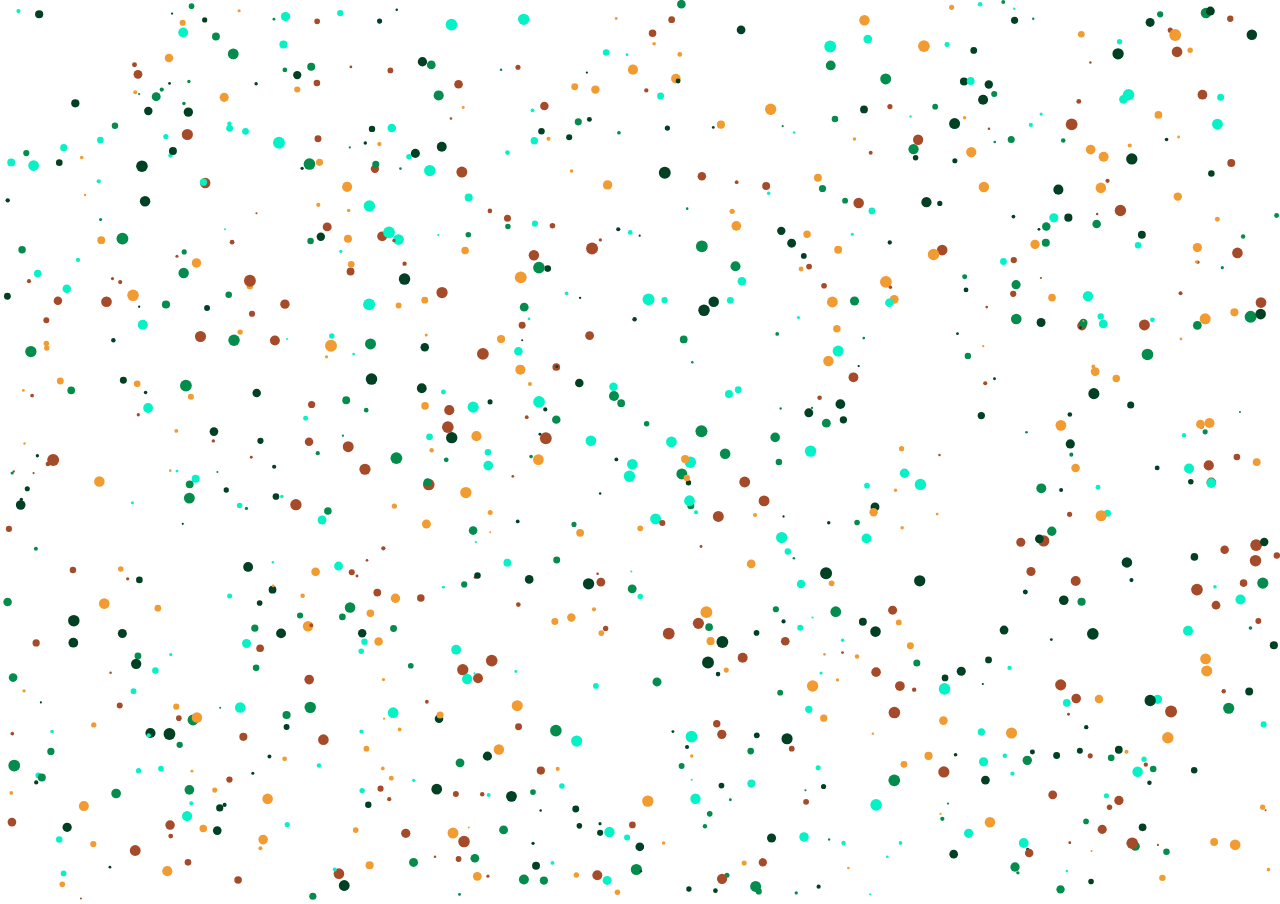
<file: index.html>
<!DOCTYPE html>
<html lang="en">
<head>
    <meta charset="UTF-8">
    <meta name="viewport" content="width=device-width, initial-scale=1.0">
    <link rel="stylesheet" href="assets/css/style.css">
    <title>Canvas Learning</title>
</head>
<body>
    <canvas></canvas>
<!--
    <script src="assets/js/level1.js"></script>
    <script src="assets/js/level2.js"></script>
    <script src="assets/js/level3.js"></script>
-->
    <script src="assets/js/level4.js"></script>
</body>
</html>
</file>
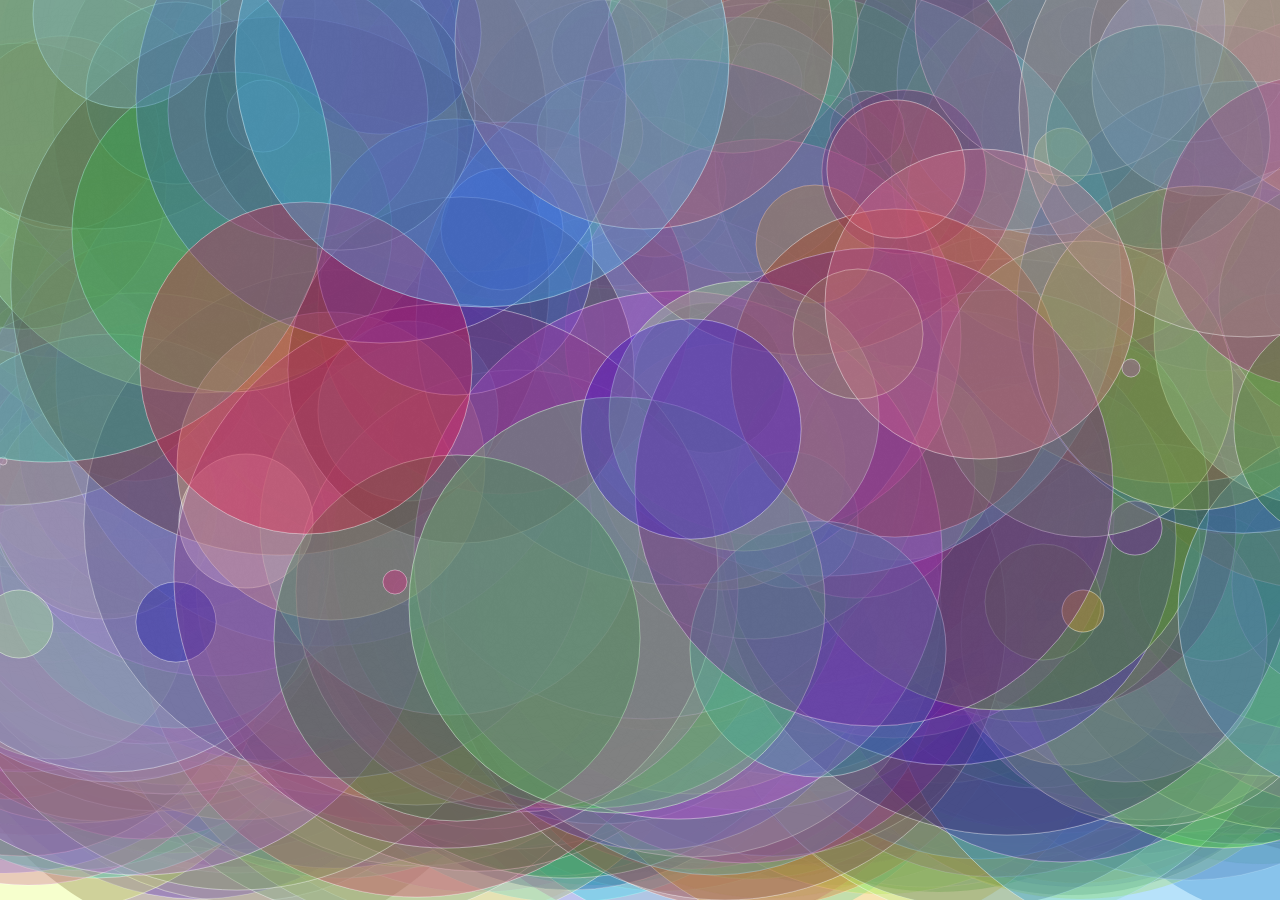
<file: level1.html>
<!DOCTYPE html>
<html lang="en">
<head>
    <meta charset="UTF-8">
    <meta name="viewport" content="width=device-width, initial-scale=1.0">
    <link rel="stylesheet" href="assets/css/style.css">
    <title>Canvas Learning</title>
</head>
<body>
    <canvas></canvas>

    <script src="assets/js/level1.js"></script>
</body>
</html>
</file>
<file: assets/css/style.css>
body{
    margin: 0;
}

canvas{
}
</file>
